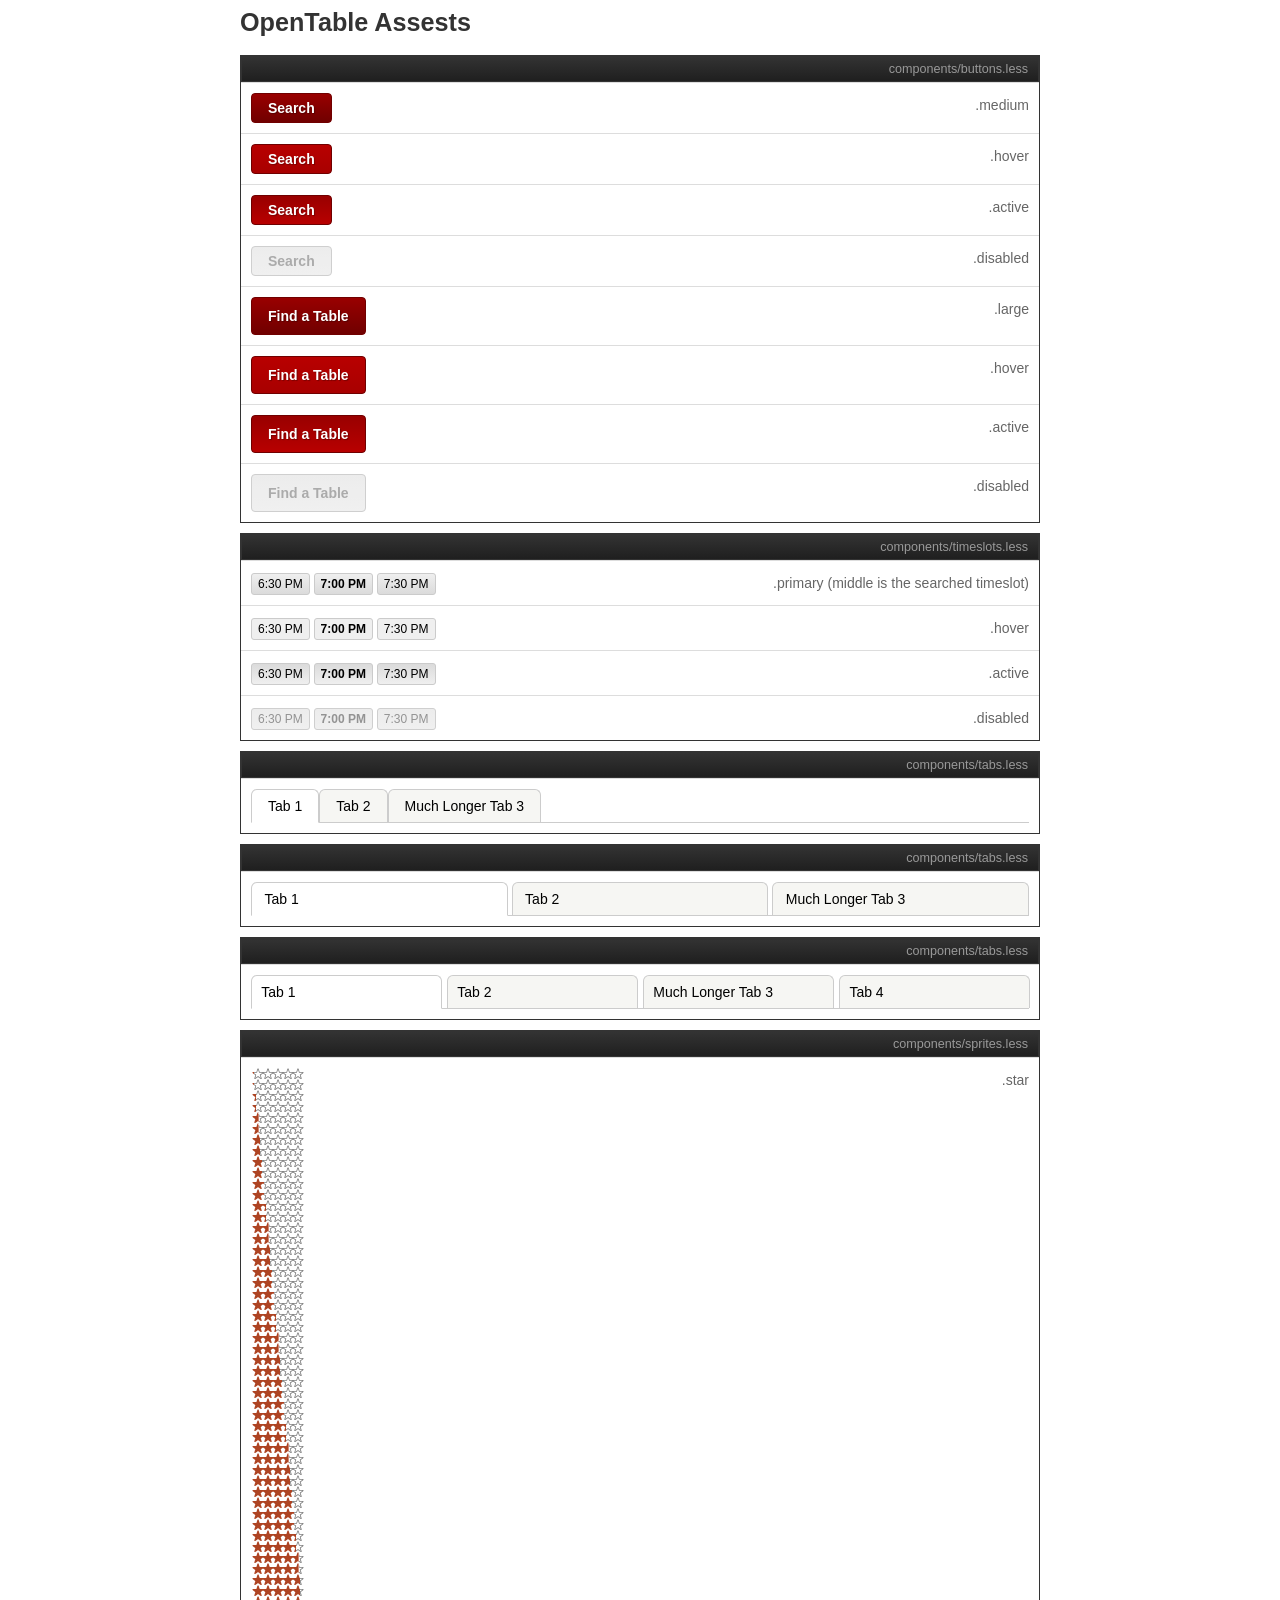
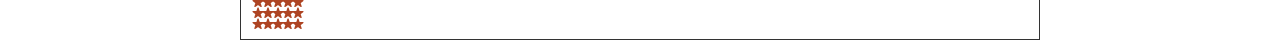
<file: assets/index.html>
<!DOCTYPE html>
<html>
<head>
    <title>CSS Test</title>
    <link rel="stylesheet" href="css/build.css">
</head>
<body>

    <style>
    pre {
        margin: 0;
        padding: 16px 0 0 0;
        display: none;
        background: #F2F2F2;
        white-space: pre-wrap;
        word-wrap: break-word;
        line-height: 1;
    }
    code {
        margin: 0;
        padding: 0;
    }
    </style>

    <div class="main-wrapper">

        <h1>OpenTable Assests</h1>

        <section>
            <div class="section-title">components/buttons.less</div>

            <div class="display-holder show-code">
                <button class="btn btn-medium">Search</button>
                <span class="type">.medium</span>
            </div>
            <pre class="code">
                <code>
                    &lt;button class="btn btn-medium">Search&lt;/button>
                </code>
            </pre>
            <div class="display-holder">
                <button class="btn btn-medium hover">Search</button>
                <span class="type">.hover</span>
            </div>
            <div class="display-holder">
                <button class="btn btn-medium active">Search</button>
                <span class="type">.active</span>
            </div>
            <div class="display-holder">
                <button class="btn btn-medium disabled">Search</button>
                <span class="type">.disabled</span>
            </div>

            <!--  <div class="display-holder">
                <button class="btn btn-medium">Get it now</button>
                <span class="type">.primary</span>
            </div>
            <div class="display-holder">
                <button class="btn btn-medium hover">Get it now</button>
                <span class="type">.hover</span>
            </div>
            <div class="display-holder">
                <button class="btn btn-medium active">Get it now</button>
                <span class="type">.active</span>
            </div>
            <div class="display-holder">
                <button class="btn btn-medium disabled">Get it now</button>
                <span class="type">.disabled</span>
            </div>

           <div class="display-holder">
               <button class="btn btn-medium">Sign In</button>
               <span class="type">.primary</span>
           </div>
           <div class="display-holder">
               <button class="btn btn-medium hover">Sign In</button>
               <span class="type">.hover</span>
           </div>
           <div class="display-holder">
               <button class="btn btn-medium active">Sign In</button>
               <span class="type">.active</span>
           </div>
           <div class="display-holder">
               <button class="btn btn-medium disabled">Sign In</button>
               <span class="type">.disabled</span>
           </div> -->

            <div class="display-holder">
                <button class="btn btn-large">Find a Table</button>
                <span class="type">.large</span>
            </div>
            <div class="display-holder">
                <button class="btn btn-large hover">Find a Table</button>
                <span class="type">.hover</span>
            </div>
            <div class="display-holder">
                <button class="btn btn-large active">Find a Table</button>
                <span class="type">.active</span>
            </div>
            <div class="display-holder">
                <button class="btn btn-large disabled">Find a Table</button>
                <span class="type">.disabled</span>
            </div>
        </section>

        <section>
            <div class="section-title">components/timeslots.less</div>
            <div class="display-holder show-code">
                <button class="timeslot">6:30 PM</button>
                <button class="timeslot searched">7:00 PM</button>
                <button class="timeslot">7:30 PM</button>
                <span class="type">.primary (middle is the searched timeslot)</span>
            </div>
            <pre class="code">
                <code>
                    &lt;button class="timeslot">6:30 PM&lt;/button>
                    &lt;button class="timeslot searched">7:00 PM&lt;/button>
                    &lt;button class="timeslot">7:30 PM&lt;/button>
                </code>
            </pre>
            <div class="display-holder">
                <button class="timeslot hover">6:30 PM</button>
                <button class="timeslot hover searched">7:00 PM</button>
                <button class="timeslot hover">7:30 PM</button>
                <span class="type">.hover</span>
            </div>
            <div class="display-holder">
                <button class="timeslot active">6:30 PM</button>
                <button class="timeslot active searched">7:00 PM</button>
                <button class="timeslot active">7:30 PM</button>
                <span class="type">.active</span>
            </div>
            <div class="display-holder">
                <button class="timeslot disabled">6:30 PM</button>
                <button class="timeslot disabled searched">7:00 PM</button>
                <button class="timeslot disabled">7:30 PM</button>
                <span class="type">.disabled</span>
            </div>
        </section>

        <section>
            <div class="section-title">components/tabs.less</div>
            <div class="display-holder show-code">
                <div class="tabnav">
                    <ul class="tabnav-tabs">
                        <li>
                            <a href="javascript:void(0)" class="tabnav-tab selected">Tab 1</a>
                        </li>
                        <li>
                            <a href="javascript:void(0)" class="tabnav-tab">Tab 2</a>
                        </li>
                        <li>
                            <a href="javascript:void(0)" class="tabnav-tab">Much Longer Tab 3</a>
                        </li>
                    </ul>
                </div>
            </div>
            <pre class="code">
                <code>
                    &lt;div class="tabnav">
                        &lt;ul class="tabnav-tabs">
                            &lt;li>
                                &lt;a href="#" class="tabnav-tab selected">Tab 1&lt;/a>
                            &lt;/li>
                            &lt;li>
                                &lt;a href="#" class="tabnav-tab">Tab 2&lt;/a>
                            &lt;/li>
                            &lt;li>
                                &lt;a href="#" class="tabnav-tab">Much Longer Tab 3&lt;/a>
                            &lt;/li>
                        &lt;/ul>
                    &lt;/div>
                </code>
            </pre>
        </section>

        <section>
            <div class="section-title">components/tabs.less</div>
            <div class="display-holder show-code">
                <div class="tabnav">
                    <ul class="tabnav-tabs tabnav-tabs-fixed-3">
                        <li class="first"><a href="javascript:void(0)" class="tabnav-tab selected">Tab 1</a></li>
                        <li><a href="javascript:void(0)" class="tabnav-tab">Tab 2</a></li>
                        <li><a href="javascript:void(0)" class="tabnav-tab">Much Longer Tab 3</a></li>
                    </ul>
                </div>
            </div>
            <pre class="code">
                <code>
                    &lt;div class="tabnav">
                        &lt;ul class="tabnav-tabs tabnav-tabs-fixed-3">
                            &lt;li class="first">&lt;a href="#" class="tabnav-tab selected">Tab 1&lt;/a>&lt;/li>
                            &lt;li>&lt;a href="#" class="tabnav-tab">Tab 2&lt;/a>&lt;/li>
                            &lt;li>&lt;a href="#" class="tabnav-tab">Much Longer Tab 3&lt;/a>&lt;/li>
                        &lt;/ul>
                    &lt;/div>
                </code>
            </pre>
        </section>

        <section>
            <div class="section-title">components/tabs.less</div>
            <div class="display-holder show-code">
                <div class="tabnav">
                    <ul class="tabnav-tabs tabnav-tabs-fixed-4">
                        <li class="first">
                            <a href="javascript:void(0)" class="tabnav-tab selected">Tab 1</a>
                        </li>
                        <li>
                            <a href="javascript:void(0)" class="tabnav-tab">Tab 2</a>
                        </li>
                        <li>
                            <a href="javascript:void(0)" class="tabnav-tab">Much Longer Tab 3</a>
                        </li>
                        <li>
                            <a href="javascript:void(0)" class="tabnav-tab">Tab 4</a>
                        </li>
                    </ul>
                </div>
            </div>
            <pre class="code">
                <code>
                    &lt;div class="tabnav">
                        &lt;ul class="tabnav-tabs tabnav-tabs-fixed-4">
                            &lt;li class="first">
                                &lt;a href="#" class="tabnav-tab selected">Tab 1&lt;/a>
                            &lt;/li>
                            &lt;li>
                                &lt;a href="#" class="tabnav-tab">Tab 2&lt;/a>
                            &lt;/li>
                            &lt;li>
                                &lt;a href="#" class="tabnav-tab">Much Longer Tab 3&lt;/a>
                            &lt;/li>
                            &lt;li>
                                &lt;a href="#" class="tabnav-tab">Tab 4&lt;/a>
                            &lt;/li>
                        &lt;/ul>
                    &lt;/div>
                </code>
            </pre>
        </section>

        <section>
            <div class="section-title">components/sprites.less</div>
            <div class="display-holder show-code">
                <span class="star star-rating-0_0"></span>
                <span class="star star-rating-0_1"></span>
                <span class="star star-rating-0_2"></span>
                <span class="star star-rating-0_3"></span>
                <span class="star star-rating-0_4"></span>
                <span class="star star-rating-0_5"></span>
                <span class="star star-rating-0_6"></span>
                <span class="star star-rating-0_7"></span>
                <span class="star star-rating-0_8"></span>
                <span class="star star-rating-0_9"></span>
                <span class="star star-rating-1_0"></span>
                <span class="star star-rating-1_1"></span>
                <span class="star star-rating-1_2"></span>
                <span class="star star-rating-1_3"></span>
                <span class="star star-rating-1_4"></span>
                <span class="star star-rating-1_5"></span>
                <span class="star star-rating-1_6"></span>
                <span class="star star-rating-1_7"></span>
                <span class="star star-rating-1_8"></span>
                <span class="star star-rating-1_9"></span>
                <span class="star star-rating-2_0"></span>
                <span class="star star-rating-2_1"></span>
                <span class="star star-rating-2_2"></span>
                <span class="star star-rating-2_3"></span>
                <span class="star star-rating-2_4"></span>
                <span class="star star-rating-2_5"></span>
                <span class="star star-rating-2_6"></span>
                <span class="star star-rating-2_7"></span>
                <span class="star star-rating-2_8"></span>
                <span class="star star-rating-2_9"></span>
                <span class="star star-rating-3_0"></span>
                <span class="star star-rating-3_1"></span>
                <span class="star star-rating-3_2"></span>
                <span class="star star-rating-3_3"></span>
                <span class="star star-rating-3_4"></span>
                <span class="star star-rating-3_5"></span>
                <span class="star star-rating-3_6"></span>
                <span class="star star-rating-3_7"></span>
                <span class="star star-rating-3_8"></span>
                <span class="star star-rating-3_9"></span>
                <span class="star star-rating-4_0"></span>
                <span class="star star-rating-4_1"></span>
                <span class="star star-rating-4_2"></span>
                <span class="star star-rating-4_3"></span>
                <span class="star star-rating-4_4"></span>
                <span class="star star-rating-4_5"></span>
                <span class="star star-rating-4_6"></span>
                <span class="star star-rating-4_7"></span>
                <span class="star star-rating-4_8"></span>
                <span class="star star-rating-4_9"></span>
                <span class="star star-rating-5_0"></span>

                <span class="type">.star</span>
            </div>
            <pre class="code">
                <code>
                    &lt;span class="star star-rating-0_2">&lt;/span>
                    &lt;span class="star star-rating-2_5">&lt;/span>
                    &lt;span class="star star-rating-4_4">&lt;/span>
                </code>
            </pre>
        </section>

    </div>

    <script src="//ajax.googleapis.com/ajax/libs/jquery/1.8.3/jquery.min.js"></script>
    <script>
    $(function() {
        $('.show-code').click(function() {
            $(this).next('.code').slideToggle();
        })
    });
    </script>

</body>
</html>
</file>
<file: assets/css/build.css>
article,aside,details,figcaption,figure,footer,header,hgroup,nav,section,summary{display:block}audio,canvas,video{display:inline-block}audio:not([controls]){display:none;height:0}[hidden]{display:none}html{font-family:sans-serif;-webkit-text-size-adjust:100%;-ms-text-size-adjust:100%}body{margin:0}a:focus{outline:thin dotted}a:active,a:hover{outline:0}h1{font-size:2em}abbr[title]{border-bottom:1px dotted}b,strong{font-weight:bold}dfn{font-style:italic}mark{background:#ff0;color:#000}code,kbd,pre,samp{font-family:monospace, serif;font-size:1em}pre{white-space:pre;white-space:pre-wrap;word-wrap:break-word}q{quotes:"\201C" "\201D" "\2018" "\2019"}small{font-size:80%}sub,sup{font-size:75%;line-height:0;position:relative;vertical-align:baseline}sup{top:-0.5em}sub{bottom:-0.25em}img{border:0}svg:not(:root){overflow:hidden}figure{margin:0}fieldset{border:1px solid silver;margin:0 2px;padding:0.35em 0.625em 0.75em}legend{border:0;padding:0}button,input,select,textarea{font-family:inherit;font-size:100%;margin:0}button,input{line-height:normal}button,html input[type="button"],input[type="reset"],input[type="submit"]{-webkit-appearance:button;cursor:pointer}button[disabled],input[disabled]{cursor:default}input[type="checkbox"],input[type="radio"]{box-sizing:border-box;padding:0}input[type="search"]{-webkit-appearance:textfield;-moz-box-sizing:content-box;-webkit-box-sizing:content-box;box-sizing:content-box}input[type="search"]::-webkit-search-cancel-button,input[type="search"]::-webkit-search-decoration{-webkit-appearance:none}button::-moz-focus-inner,input::-moz-focus-inner{border:0;padding:0}textarea{overflow:auto;vertical-align:top}table{border-collapse:collapse;border-spacing:0}.no-select{-webkit-user-select:none;-moz-user-select:none;-ms-user-select:none;user-select:none}body{background:#fff;font-family:"museo-sans",arial,sans-serif;font-size:18px;line-height:24px}.wrapper{width:100%;margin:0 auto}.main-header{position:fixed;top:0;left:0;width:90%;height:80px;line-height:76px;padding:0 5%;background:#fff;overflow:hidden;z-index:9999;-webkit-box-shadow:0 5px 35px 5px rgba(0, 0, 0, 0.2);box-shadow:0 5px 35px 5px rgba(0, 0, 0, 0.2)}.main-header .logo{vertical-align:middle;cursor:pointer}.main-header .main-nav{float:right}.main-header .main-nav .main-nav-link{border-bottom:4px solid #fff;margin:0 0 0 35px;display:inline-block;color:#c96265;font-size:16px;font-weight:bold;text-decoration:none}.main-header .main-nav .main-nav-link.current{border-bottom:4px solid #eeafb1}.main-header .main-nav .main-nav-link.current:hover{border-bottom:4px solid #c96265}.main-header .main-nav .main-nav-link:hover{border-bottom:4px solid #c96265}h1,h2,h3,h4,h5,h6{color:#333;margin:0;padding:0}h1{font-size:180%;line-height:180%;font-weight:bold}h2{font-size:160%;line-height:160%;font-weight:normal}h3{font-size:135%;line-height:135%;font-weight:normal}h4{font-size:115%;line-height:115%;font-weight:normal}p{color:gray}a{color:inherit}::selection{color:#fff;background:#2f9c55}.btn-large{display:inline-block;padding:8px 16px;background-color:#900;background-image:-moz-linear-gradient(top, #990000 0%, #700000 100%);background-image:-webkit-gradient(linear, left top, left bottom, color-stop(0%, #990000), color-stop(100%, #700000));background-image:-webkit-linear-gradient(top, #990000 0%, #700000 100%);background-image:-o-linear-gradient(top, #990000 0%, #700000 100%);background-image:-ms-linear-gradient(top, #990000 0%, #700000 100%);background-image:linear-gradient(to bottom, #990000 0%, #700000 100%);border:1px solid #700000;border-radius:4px;color:#fff;font-size:14px;font-weight:bold;font-family:"Helvetica Neue",Helvetica,Arial,sans-serif;text-align:center;text-decoration:none;white-space:nowrap;line-height:20px;text-shadow:1px 1px 1px rgba(0, 0, 0, 0.3);-webkit-user-select:none;-moz-user-select:none;-ms-user-select:none;user-select:none}.btn-large.hover,.btn-large:hover{background-color:#b80000;background-image:-moz-linear-gradient(top, #b80000 0%, #a80000 100%);background-image:-webkit-gradient(linear, left top, left bottom, color-stop(0%, #b80000), color-stop(100%, #a80000));background-image:-webkit-linear-gradient(top, #b80000 0%, #a80000 100%);background-image:-o-linear-gradient(top, #b80000 0%, #a80000 100%);background-image:-ms-linear-gradient(top, #b80000 0%, #a80000 100%);background-image:linear-gradient(to bottom, #b80000 0%, #a80000 100%)}.btn-large.active,.btn-large:active{background-color:#900;background-image:-moz-linear-gradient(top, #990000 0%, #b80000 100%);background-image:-webkit-gradient(linear, left top, left bottom, color-stop(0%, #990000), color-stop(100%, #b80000));background-image:-webkit-linear-gradient(top, #990000 0%, #b80000 100%);background-image:-o-linear-gradient(top, #990000 0%, #b80000 100%);background-image:-ms-linear-gradient(top, #990000 0%, #b80000 100%);background-image:linear-gradient(to bottom, #990000 0%, #b80000 100%)}.btn-large.disabled,.btn-large[disabled]{color:#888;text-shadow:none;opacity:0.7;border:1px solid #bbb;background-color:#e5e5e5;background-image:-moz-linear-gradient(top, #e5e5e5 0%, #eaeaea 100%);background-image:-webkit-gradient(linear, left top, left bottom, color-stop(0%, #e5e5e5), color-stop(100%, #eaeaea));background-image:-webkit-linear-gradient(top, #e5e5e5 0%, #eaeaea 100%);background-image:-o-linear-gradient(top, #e5e5e5 0%, #eaeaea 100%);background-image:-ms-linear-gradient(top, #e5e5e5 0%, #eaeaea 100%);background-image:linear-gradient(to bottom, #e5e5e5 0%, #eaeaea 100%)}.btn-medium{display:inline-block;padding:4px 16px;background-color:#900;background-image:-moz-linear-gradient(top, #990000 0%, #700000 100%);background-image:-webkit-gradient(linear, left top, left bottom, color-stop(0%, #990000), color-stop(100%, #700000));background-image:-webkit-linear-gradient(top, #990000 0%, #700000 100%);background-image:-o-linear-gradient(top, #990000 0%, #700000 100%);background-image:-ms-linear-gradient(top, #990000 0%, #700000 100%);background-image:linear-gradient(to bottom, #990000 0%, #700000 100%);border:1px solid #700000;border-radius:4px;color:#fff;font-size:14px;font-weight:bold;font-family:"Helvetica Neue",Helvetica,Arial,sans-serif;text-align:center;text-decoration:none;white-space:nowrap;line-height:20px;text-shadow:1px 1px 1px rgba(0, 0, 0, 0.3);-webkit-user-select:none;-moz-user-select:none;-ms-user-select:none;user-select:none}.btn-medium.hover,.btn-medium:hover{background-color:#b80000;background-image:-moz-linear-gradient(top, #b80000 0%, #a80000 100%);background-image:-webkit-gradient(linear, left top, left bottom, color-stop(0%, #b80000), color-stop(100%, #a80000));background-image:-webkit-linear-gradient(top, #b80000 0%, #a80000 100%);background-image:-o-linear-gradient(top, #b80000 0%, #a80000 100%);background-image:-ms-linear-gradient(top, #b80000 0%, #a80000 100%);background-image:linear-gradient(to bottom, #b80000 0%, #a80000 100%)}.btn-medium.active,.btn-medium:active{background-color:#900;background-image:-moz-linear-gradient(top, #990000 0%, #b80000 100%);background-image:-webkit-gradient(linear, left top, left bottom, color-stop(0%, #990000), color-stop(100%, #b80000));background-image:-webkit-linear-gradient(top, #990000 0%, #b80000 100%);background-image:-o-linear-gradient(top, #990000 0%, #b80000 100%);background-image:-ms-linear-gradient(top, #990000 0%, #b80000 100%);background-image:linear-gradient(to bottom, #990000 0%, #b80000 100%)}.btn-medium.disabled,.btn-medium[disabled]{color:#888;text-shadow:none;opacity:0.7;border:1px solid #bbb;background-color:#e5e5e5;background-image:-moz-linear-gradient(top, #e5e5e5 0%, #eaeaea 100%);background-image:-webkit-gradient(linear, left top, left bottom, color-stop(0%, #e5e5e5), color-stop(100%, #eaeaea));background-image:-webkit-linear-gradient(top, #e5e5e5 0%, #eaeaea 100%);background-image:-o-linear-gradient(top, #e5e5e5 0%, #eaeaea 100%);background-image:-ms-linear-gradient(top, #e5e5e5 0%, #eaeaea 100%);background-image:linear-gradient(to bottom, #e5e5e5 0%, #eaeaea 100%)}.timeslot{position:relative;padding:3px 6px;background-color:#efefef;background-image:-moz-linear-gradient(top, #efefef 0%, #dbdbdb 100%);background-image:-webkit-gradient(linear, left top, left bottom, color-stop(0%, #efefef), color-stop(100%, #dbdbdb));background-image:-webkit-linear-gradient(top, #efefef 0%, #dbdbdb 100%);background-image:-o-linear-gradient(top, #efefef 0%, #dbdbdb 100%);background-image:-ms-linear-gradient(top, #efefef 0%, #dbdbdb 100%);background-image:linear-gradient(to bottom, #efefef 0%, #dbdbdb 100%);border:1px solid #cbcbcb;border-radius:3px;display:inline-block;color:#000;font-size:12px;white-space:nowrap;cursor:pointer;overflow:hidden;-webkit-user-select:none;-moz-user-select:none;-ms-user-select:none;user-select:none}.timeslot.hover,.timeslot:hover{background:#efefef}.timeslot.active,.timeslot:active{background-color:#dbdbdb;background-image:-moz-linear-gradient(top, #dbdbdb 0%, #efefef 100%);background-image:-webkit-gradient(linear, left top, left bottom, color-stop(0%, #dbdbdb), color-stop(100%, #efefef));background-image:-webkit-linear-gradient(top, #dbdbdb 0%, #efefef 100%);background-image:-o-linear-gradient(top, #dbdbdb 0%, #efefef 100%);background-image:-ms-linear-gradient(top, #dbdbdb 0%, #efefef 100%);background-image:linear-gradient(to bottom, #dbdbdb 0%, #efefef 100%)}.timeslot.disabled,.timeslot[disabled]{color:#666;text-shadow:none;opacity:0.7;border:1px solid #bbb;background-color:#e5e5e5;background-image:-moz-linear-gradient(top, #e5e5e5 0%, #eaeaea 100%);background-image:-webkit-gradient(linear, left top, left bottom, color-stop(0%, #e5e5e5), color-stop(100%, #eaeaea));background-image:-webkit-linear-gradient(top, #e5e5e5 0%, #eaeaea 100%);background-image:-o-linear-gradient(top, #e5e5e5 0%, #eaeaea 100%);background-image:-ms-linear-gradient(top, #e5e5e5 0%, #eaeaea 100%);background-image:linear-gradient(to bottom, #e5e5e5 0%, #eaeaea 100%)}.timeslot.searched{font-weight:bold}textarea{min-height:150px;resize:vertical}.field,.select-wrap{position:relative;width:80%;padding:10px;background:#3a302c;border:2px solid #3c302c;border-radius:20px;margin:0 0 20px 0;display:block;overflow:hidden;color:#bbb;font-size:100%}.field.error,.select-wrap.error{border-color:red}.field.with-content,.select-wrap.with-content{color:#fff}.field:hover,.select-wrap:hover{background:#574842}.field:focus,.select-wrap:focus,.field:active,.select-wrap:active{color:#fff;border-color:#794635;outline:none}.select-wrap select{width:110%;background:#3a302c;border:none;color:inherit}.select-wrap select:focus,.select-wrap select:active{outline:none}.select-wrap .down-arrow{position:absolute;top:10px;right:10px}.select-wrap:hover select{background:#574842}.field-half{width:40%}.error-message{font-size:90%;display:none}.tabnav{height:33px;padding:0;border-bottom:1px solid #ccc;-webkit-user-select:none;-moz-user-select:none;-ms-user-select:none;user-select:none}.tabnav .tabnav-tabs{margin:0;padding:0;font-size:0}.tabnav .tabnav-tabs>li{display:inline-block}.tabnav .tabnav-tabs .tabnav-tab{padding:4px 16px;background-color:#f6f6f3;border:1px solid #ccc;border-bottom:0;border-radius:6px 6px 0 0;display:inline-block;text-decoration:none;font-size:14px}.tabnav .tabnav-tabs .tabnav-tab.hover,.tabnav .tabnav-tabs .tabnav-tab:hover{background-color:#e8e8e5}.tabnav .tabnav-tabs .tabnav-tab.active,.tabnav .tabnav-tabs .tabnav-tab:active{background-color:#dededa}.tabnav .tabnav-tabs .tabnav-tab.disabled,.tabnav .tabnav-tabs .tabnav-tab[disabled]{color:#888;text-shadow:none;opacity:0.7;border:1px solid #bbb;background-color:#e5e5e5;background-image:-moz-linear-gradient(top, #e5e5e5 0%, #eaeaea 100%);background-image:-webkit-gradient(linear, left top, left bottom, color-stop(0%, #e5e5e5), color-stop(100%, #eaeaea));background-image:-webkit-linear-gradient(top, #e5e5e5 0%, #eaeaea 100%);background-image:-o-linear-gradient(top, #e5e5e5 0%, #eaeaea 100%);background-image:-ms-linear-gradient(top, #e5e5e5 0%, #eaeaea 100%);background-image:linear-gradient(to bottom, #e5e5e5 0%, #eaeaea 100%)}.tabnav .tabnav-tabs .tabnav-tab.selected{border-bottom:1px solid #fff;background-color:#fff}.tabnav .tabnav-tabs.tabnav-tabs-fixed-3>li{width:32.1%;margin-left:1.4%;display:inline-block}.tabnav .tabnav-tabs.tabnav-tabs-fixed-3>li.first{margin-left:0}.tabnav .tabnav-tabs.tabnav-tabs-fixed-3 .tabnav-tab{width:92%;padding:4px 5%}.tabnav .tabnav-tabs.tabnav-tabs-fixed-3 .tabnav-tab.first{margin-left:0}.tabnav .tabnav-tabs.tabnav-tabs-fixed-4>li{width:23.8%;margin-left:1.4%;display:inline-block}.tabnav .tabnav-tabs.tabnav-tabs-fixed-4>li.first{margin-left:0}.tabnav .tabnav-tabs.tabnav-tabs-fixed-4 .tabnav-tab{width:92%;padding:4px 5%}.tabnav .tabnav-tabs.tabnav-tabs-fixed-4 .tabnav-tab.first{margin-left:0}.star{width:54px;height:11px;display:block;background-image:url('../img/star_sprite.png');background-repeat:no-repeat}.star-rating-0_0,.star-rating-0_1{background-position:0 -12px}.star-rating-0_2,.star-rating-0_3{background-position:0 -24px}.star-rating-0_4,.star-rating-0_5{background-position:0 -36px}.star-rating-0_6,.star-rating-0_7{background-position:0 -48px}.star-rating-0_8,.star-rating-0_9{background-position:0 -60px}.star-rating-1_0,.star-rating-1_1{background-position:0 -72px}.star-rating-1_2,.star-rating-1_3{background-position:0 -84px}.star-rating-1_4,.star-rating-1_5{background-position:0 -96px}.star-rating-1_6,.star-rating-1_7{background-position:0 -108px}.star-rating-1_8,.star-rating-1_9{background-position:0 -120px}.star-rating-2_0,.star-rating-2_1{background-position:0 -132px}.star-rating-2_2,.star-rating-2_3{background-position:0 -144px}.star-rating-2_4,.star-rating-2_5{background-position:0 -156px}.star-rating-2_6,.star-rating-2_7{background-position:0 -168px}.star-rating-2_8,.star-rating-2_9{background-position:0 -180px}.star-rating-3_0,.star-rating-3_1{background-position:0 -192px}.star-rating-3_2,.star-rating-3_3{background-position:0 -204px}.star-rating-3_4,.star-rating-3_5{background-position:0 -216px}.star-rating-3_6,.star-rating-3_7{background-position:0 -228px}.star-rating-3_8,.star-rating-3_9{background-position:0 -240px}.star-rating-4_0,.star-rating-4_1{background-position:0 -252px}.star-rating-4_2,.star-rating-4_3{background-position:0 -264px}.star-rating-4_4,.star-rating-4_5{background-position:0 -276px}.star-rating-4_6,.star-rating-4_7{background-position:0 -288px}.star-rating-4_8,.star-rating-4_9{background-position:0 -300px}.star-rating-5_0{background-position:0 -300px}body{font-size:14px}.main-wrapper{width:100%;max-width:800px;margin:0 auto}section{margin:10px 0;border:1px solid #333;-webkit-box-sizing:border-box;-moz-box-sizing:border-box;-ms-box-sizing:border-box;box-sizing:border-box}.section-title{color:#999;border:1px solid #333;padding:0 10px;font-size:90%;text-align:right;background-color:#333;background-image:-moz-linear-gradient(top, #333333 0%, #1f1f1f 100%);background-image:-webkit-gradient(linear, left top, left bottom, color-stop(0%, #333333), color-stop(100%, #1f1f1f));background-image:-webkit-linear-gradient(top, #333333 0%, #1f1f1f 100%);background-image:-o-linear-gradient(top, #333333 0%, #1f1f1f 100%);background-image:-ms-linear-gradient(top, #333333 0%, #1f1f1f 100%);background-image:linear-gradient(to bottom, #333333 0%, #1f1f1f 100%)}.display-holder{position:relative;padding:10px;border-top:1px solid #ddd}.display-holder:first-child{border:none}.display-holder:hover{background-color:#f2f2f2}.display-holder .type{position:absolute;top:10px;right:10px;color:#666}
</file>
